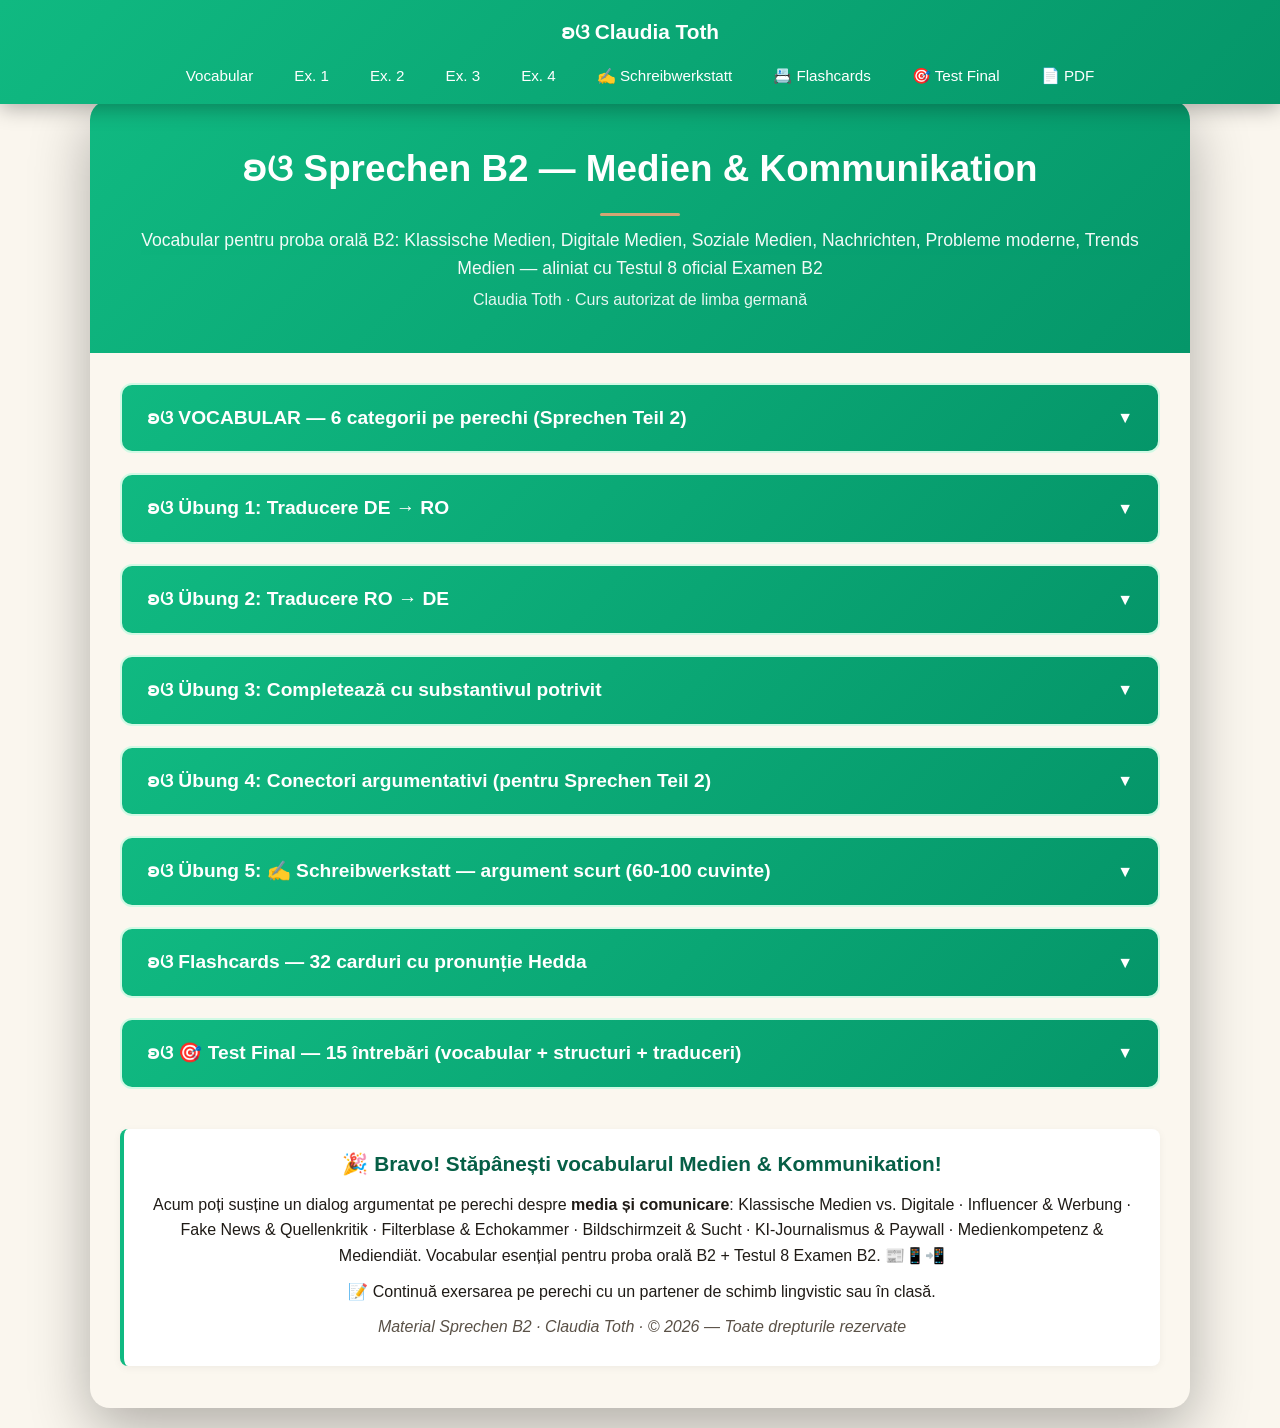
<file: index.html>
<!DOCTYPE html>
<html lang="ro">
<head>
    <meta charset="UTF-8">
    <meta name="robots" content="noindex, nofollow">
    <meta name="viewport" content="width=device-width, initial-scale=1.0">
    <title>Sprechen B2 — Medien & Kommunikation · Claudia Toth</title>
    <meta property="og:title" content="Sprechen B2 — Medien & Kommunikation · Vocabular pentru proba orală · Claudia Toth">
    <meta property="og:description" content="Vocabular B2 pentru Sprechen — sport, alimentație, prevenție, sănătate mentală. Aliniat cu Testul 8 oficial Examen B2 · Claudia Toth">
    <meta property="og:type" content="website">
    <meta property="og:locale" content="ro_RO">
    <meta name="description" content="Sprechen B2: Medien & Kommunikation — vocabular bilingv pe 6 categorii + 5 exerciții + 32 flashcards + test final · Claudia Toth">
    <link rel="stylesheet" href="styles.css">
</head>
<body>
    <nav class="navbar">
        <a href="#top" class="navbar-logo">ʚଓ Claudia Toth</a>
        <ul class="navbar-menu">
            <li><a href="#teorie" onclick="openSection(0)">Vocabular</a></li>
            <li><a href="#ex1" onclick="openSection(1)">Ex. 1</a></li>
            <li><a href="#ex2" onclick="openSection(2)">Ex. 2</a></li>
            <li><a href="#ex3" onclick="openSection(3)">Ex. 3</a></li>
            <li><a href="#ex4" onclick="openSection(4)">Ex. 4</a></li>
            <li><a href="#ex5" onclick="openSection(5)">✍️ Schreibwerkstatt</a></li>
            <li><a href="#flashcards" onclick="openSection(6)">📇 Flashcards</a></li>
            <li><a href="#final-test" onclick="openSection(7)">🎯 Test Final</a></li>
            <li><a href="medien-kommunikation.pdf" download>📄 PDF</a></li>
        </ul>
    </nav>

    <div class="container" id="top">
        <div class="header">
            <h1>ʚଓ Sprechen B2 — Medien & Kommunikation</h1>
            <p class="subtitle">Vocabular pentru proba orală B2: Klassische Medien, Digitale Medien, Soziale Medien, Nachrichten, Probleme moderne, Trends Medien — aliniat cu Testul 8 oficial Examen B2</p>
            <p>Claudia Toth · Curs autorizat de limba germană</p>
        </div>

        <div class="content">
            <div class="section" id="teorie">
                <div class="section-header" onclick="toggleMainSection(0)">
                    <h3>ʚଓ VOCABULAR — 6 categorii pe perechi (Sprechen Teil 2)</h3>
                    <span class="arrow">▼</span>
                </div>
                <div class="section-content" id="main-section-0">
                    <div id="theory-container"></div>
                </div>
            </div>

            <div class="section" id="ex1">
                <div class="section-header" onclick="toggleMainSection(1)">
                    <h3>ʚଓ Übung 1: Traducere DE → RO</h3>
                    <span class="arrow">▼</span>
                </div>
                <div class="section-content" id="main-section-1">
                    <div id="ex1-container"></div>
                    <div class="btn-container">
                        <button class="btn btn-check" onclick="checkExercise(1)">✓ Verifica</button>
                        <button class="btn btn-reset" onclick="resetExercise(1)">↻ Reseteaza</button>
                    </div>
                    <div class="score" id="score-1"></div>
                </div>
            </div>

            <div class="section" id="ex2">
                <div class="section-header" onclick="toggleMainSection(2)">
                    <h3>ʚଓ Übung 2: Traducere RO → DE</h3>
                    <span class="arrow">▼</span>
                </div>
                <div class="section-content" id="main-section-2">
                    <div id="ex2-container"></div>
                    <div class="btn-container">
                        <button class="btn btn-check" onclick="checkExercise(2)">✓ Verifica</button>
                        <button class="btn btn-reset" onclick="resetExercise(2)">↻ Reseteaza</button>
                    </div>
                    <div class="score" id="score-2"></div>
                </div>
            </div>

            <div class="section" id="ex3">
                <div class="section-header" onclick="toggleMainSection(3)">
                    <h3>ʚଓ Übung 3: Completează cu substantivul potrivit</h3>
                    <span class="arrow">▼</span>
                </div>
                <div class="section-content" id="main-section-3">
                    <div id="ex3-container"></div>
                    <div class="btn-container">
                        <button class="btn btn-check" onclick="checkExercise(3)">✓ Verifica</button>
                        <button class="btn btn-reset" onclick="resetExercise(3)">↻ Reseteaza</button>
                    </div>
                    <div class="score" id="score-3"></div>
                </div>
            </div>

            <div class="section" id="ex4">
                <div class="section-header" onclick="toggleMainSection(4)">
                    <h3>ʚଓ Übung 4: Conectori argumentativi (pentru Sprechen Teil 2)</h3>
                    <span class="arrow">▼</span>
                </div>
                <div class="section-content" id="main-section-4">
                    <div id="ex4-container"></div>
                    <div class="btn-container">
                        <button class="btn btn-check" onclick="checkExercise(4)">✓ Verifica</button>
                        <button class="btn btn-reset" onclick="resetExercise(4)">↻ Reseteaza</button>
                    </div>
                    <div class="score" id="score-4"></div>
                </div>
            </div>

            <div class="section" id="ex5">
                <div class="section-header" onclick="toggleMainSection(5)">
                    <h3>ʚଓ Übung 5: ✍️ Schreibwerkstatt — argument scurt (60-100 cuvinte)</h3>
                    <span class="arrow">▼</span>
                </div>
                <div class="section-content" id="main-section-5">
                    <div id="ex5-container"></div>
                    <div class="btn-container">
                        <button class="btn btn-check" onclick="checkExercise(5)">✓ Verifica numărul de cuvinte</button>
                        <button class="btn btn-reset" onclick="resetExercise(5)">↻ Reseteaza</button>
                    </div>
                    <div class="score" id="score-5"></div>
                </div>
            </div>

            <div class="section" id="flashcards">
                <div class="section-header" onclick="toggleMainSection(6)">
                    <h3>ʚଓ Flashcards — 32 carduri cu pronunție Hedda</h3>
                    <span class="arrow">▼</span>
                </div>
                <div class="section-content" id="main-section-6">
                    <div id="flashcards-container"></div>
                </div>
            </div>

            <div class="section" id="final-test">
                <div class="section-header" onclick="toggleMainSection(7)">
                    <h3>ʚଓ 🎯 Test Final — 15 întrebări (vocabular + structuri + traduceri)</h3>
                    <span class="arrow">▼</span>
                </div>
                <div class="section-content" id="main-section-7">
                    <div id="final-test-container"></div>
                </div>
            </div>

            <div class="theory-box" style="text-align: center; margin-top: 40px;">
                <p style="font-size: 1.3rem; font-weight: bold; color: #065f46;">🎉 Bravo! Stăpânești vocabularul Medien & Kommunikation!</p>
                <p style="margin-top: 12px;">Acum poți susține un dialog argumentat pe perechi despre <strong>media și comunicare</strong>: Klassische Medien vs. Digitale · Influencer & Werbung · Fake News & Quellenkritik · Filterblase & Echokammer · Bildschirmzeit & Sucht · KI-Journalismus & Paywall · Medienkompetenz & Mediendiät. Vocabular esențial pentru proba orală B2 + Testul 8 Examen B2. 📰📱📲</p>
                <p style="margin-top: 10px;">📝 Continuă exersarea pe perechi cu un partener de schimb lingvistic sau în clasă.</p>
                <p style="margin-top: 10px; font-style: italic; color: #5A5147;">Material Sprechen B2 · Claudia Toth · © 2026 — Toate drepturile rezervate</p>
            </div>
        </div>
    </div>

    <script src="theory.js"></script>
    <script src="exercises.js"></script>
    <script src="flashcards.js"></script>
    <script src="final-test.js"></script>
    <script src="main.js"></script>
</body>
</html>
</file>
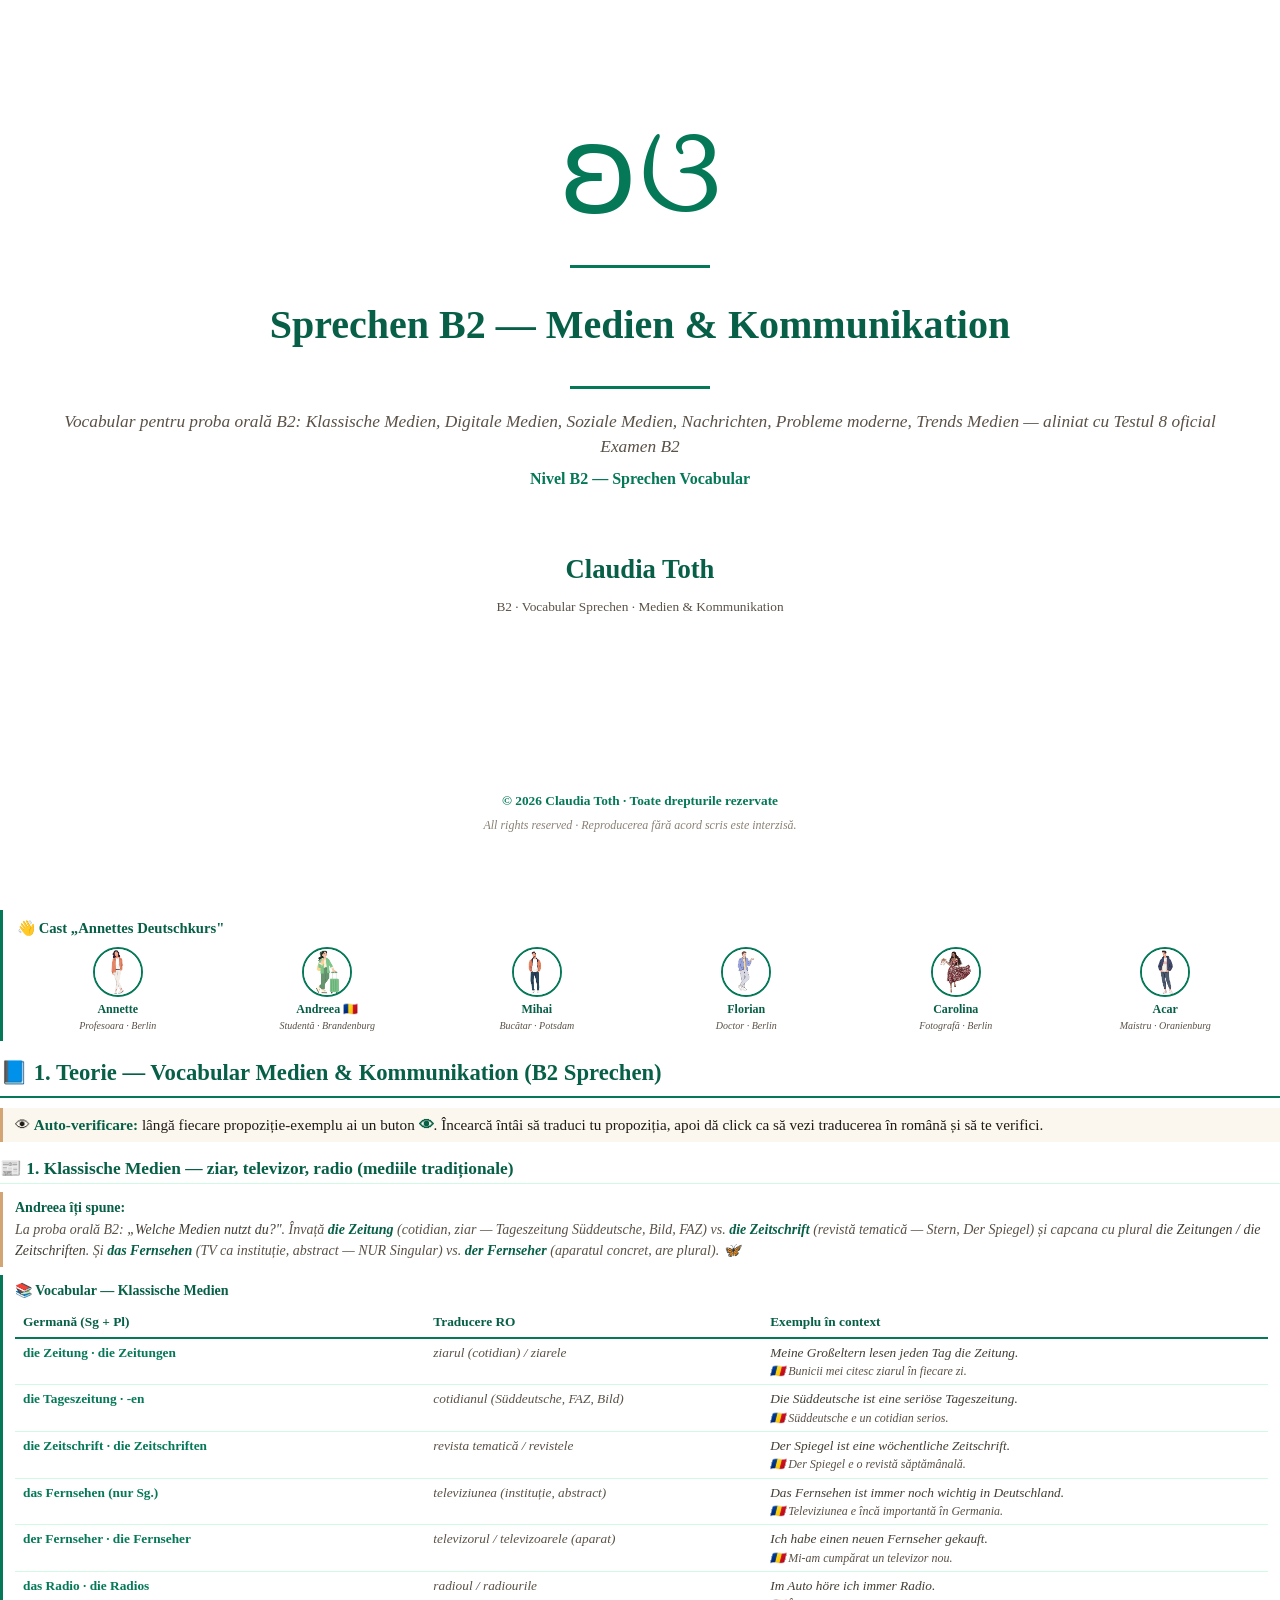
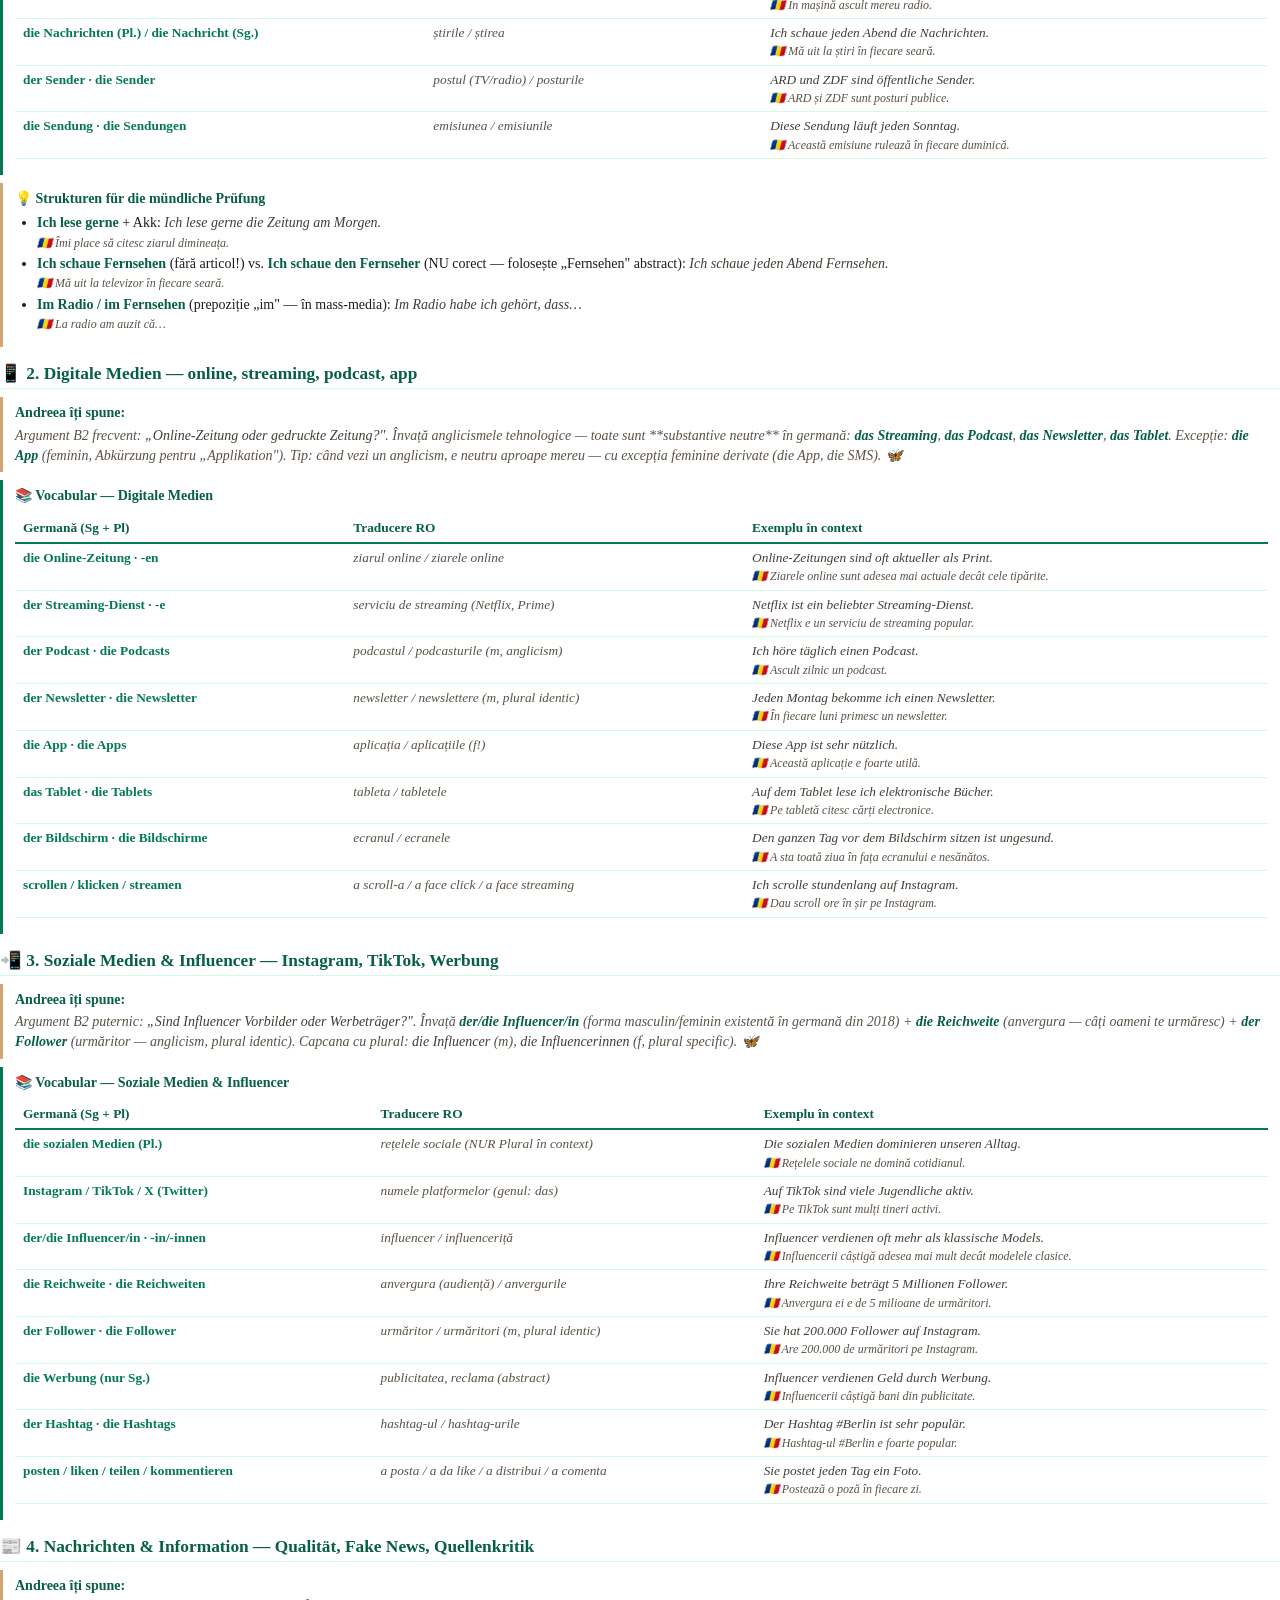
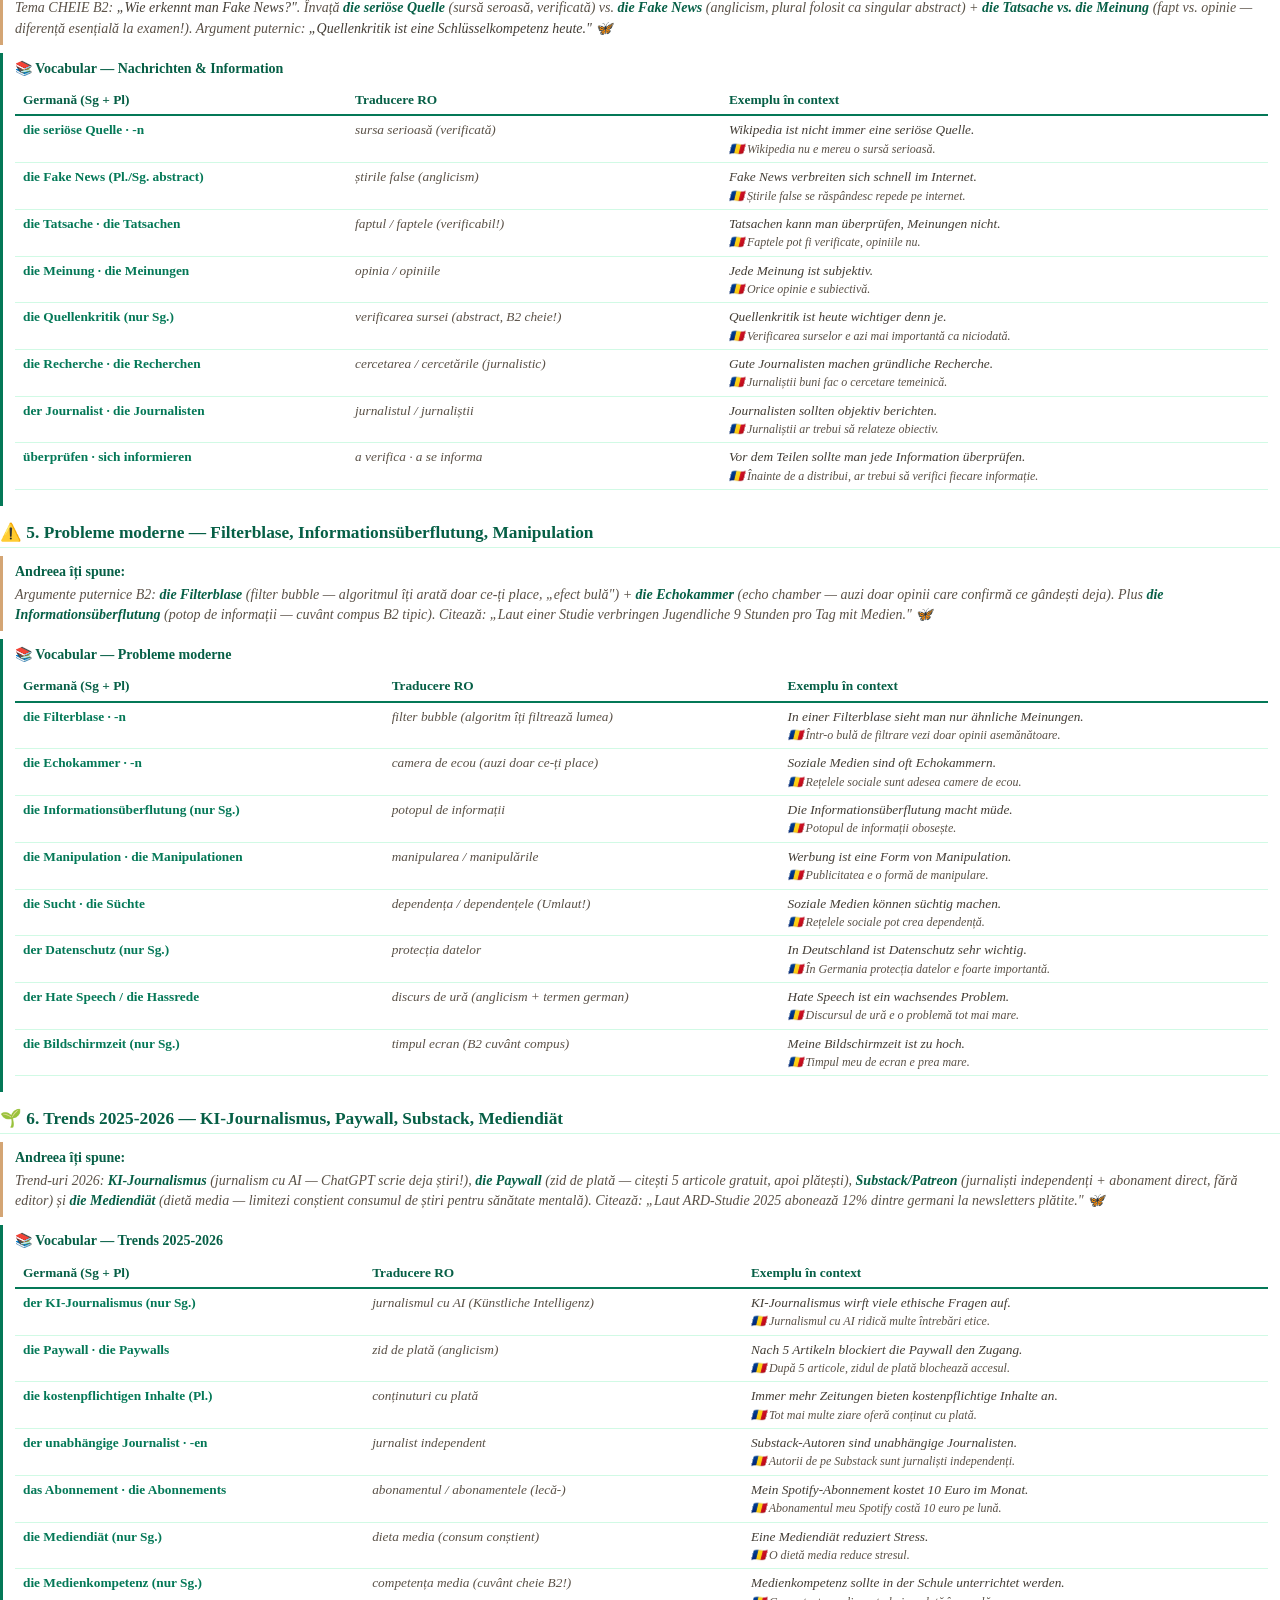
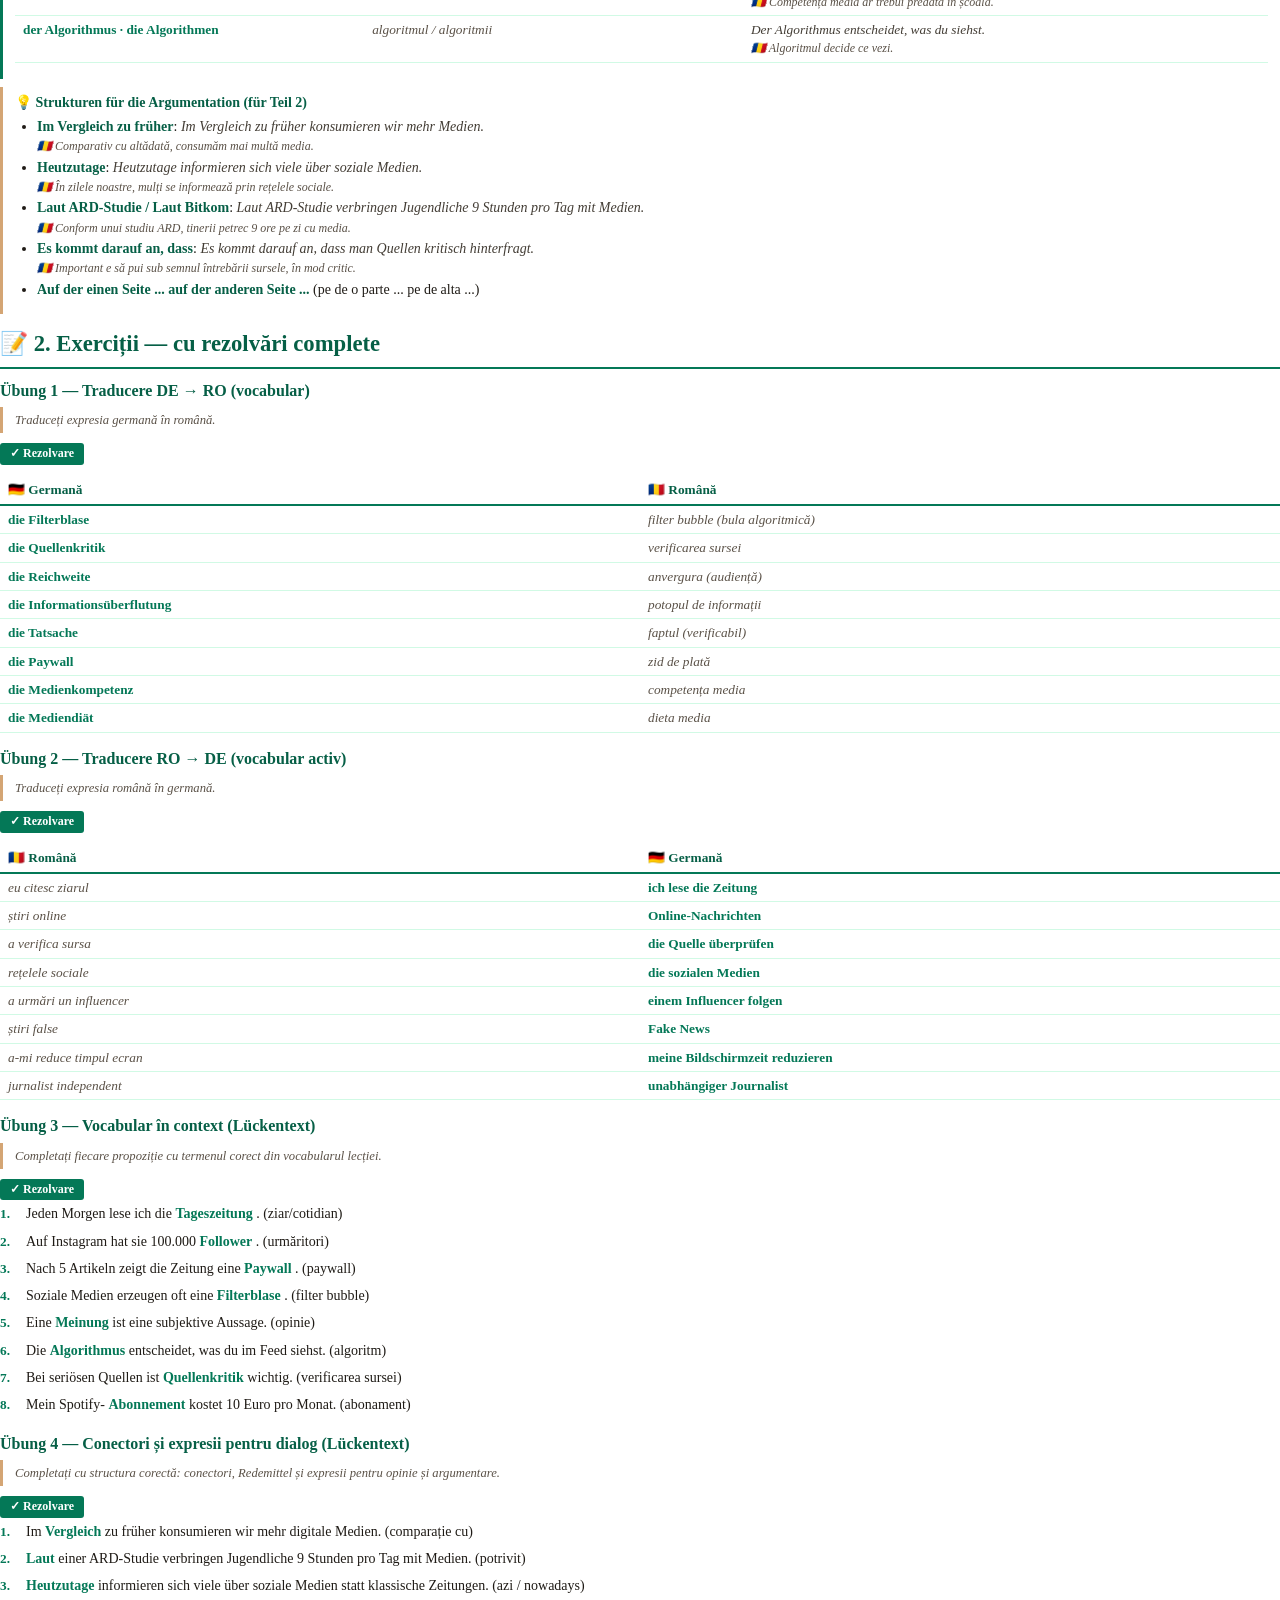
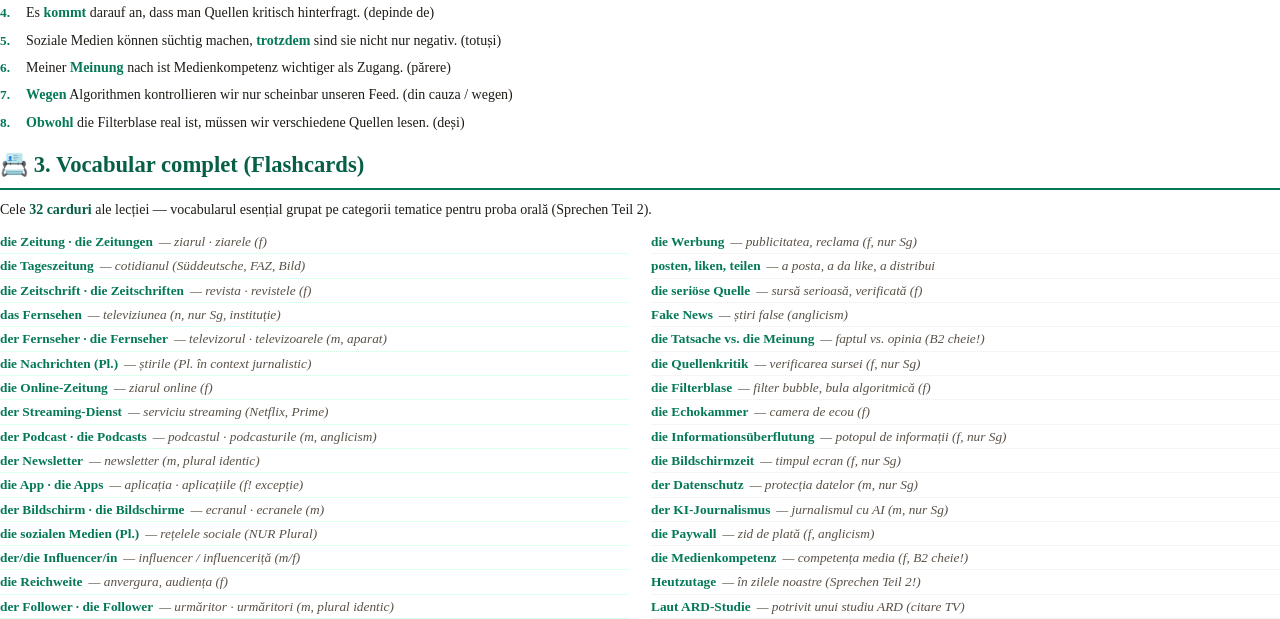
<file: pdf.html>
<!DOCTYPE html>
<html lang="ro">
<head>
    <meta charset="UTF-8">
    <meta name="robots" content="noindex, nofollow">
    <title>Sprechen B2 — Medien & Kommunikation · Claudia Toth</title>
    <style>
        @page { size: A4; margin: 22mm 18mm 22mm 18mm;
            @bottom-center { content: "ʚଓ Claudia Toth · Sprechen B2 — Medien & Kommunikation · Nivel B2 · © 2026 — Toate drepturile rezervate · pag. " counter(page) " / " counter(pages); font-size: 8.5pt; color: #047857; font-family: 'Georgia', 'Times New Roman', serif; }
        }
        @page :first { margin: 0; @bottom-center { content: ""; } }
        * { box-sizing: border-box; margin: 0; padding: 0; }
        body { font-family: 'Georgia', 'Times New Roman', serif; color: #1F1B16; line-height: 1.45; font-size: 10.5pt; -webkit-print-color-adjust: exact; print-color-adjust: exact; }
        .cover { width: 100%; min-height: 100vh; padding: 80px 60px 60px; text-align: center; display: flex; flex-direction: column; align-items: center; justify-content: flex-start; page-break-after: always; }
        .cover-symbol { font-size: 90pt; color: #047857; line-height: 1; margin: 30px 0 15px; font-family: 'Segoe UI Emoji', 'Segoe UI', sans-serif; }
        .cover-divider { width: 140px; height: 3px; background: #047857; margin: 20px 0; border: none; }
        .cover-title { font-size: 30pt; color: #065f46; font-weight: bold; margin: 14px 0 18px; font-family: 'Georgia', serif; line-height: 1.15; }
        .cover-subtitle { font-size: 13pt; color: #5A5147; font-style: italic; margin-bottom: 8px; }
        .cover-level { font-size: 12pt; color: #047857; font-weight: bold; margin-bottom: 60px; }
        .cover-author { font-size: 20pt; color: #065f46; font-weight: bold; margin-bottom: 8px; }
        .cover-series { font-size: 10pt; color: #5A5147; margin-bottom: 80px; }
        .cover-copyright { margin-top: auto; font-size: 10pt; color: #047857; font-weight: 600; }
        .cover-notice { font-size: 9pt; color: #8a8175; font-style: italic; margin-top: 6px; }
        .content { padding: 0; }
        h1.chapter { color: #065f46; padding: 0 0 6px 0; font-size: 17pt; margin: 14px 0 10px; border-bottom: 2px solid #047857; font-family: 'Georgia', serif; page-break-after: avoid; }
        h2.sub-chapter { color: #065f46; font-size: 13pt; margin: 14px 0 6px; padding-bottom: 2px; border-bottom: 1px solid #d1fae5; font-family: 'Georgia', serif; page-break-after: avoid; }
        p { margin-bottom: 6px; }
        strong { color: #065f46; }
        em { color: #433d35; font-style: italic; }
        ul, ol { margin: 4px 0 8px 22px; }
        li { margin-bottom: 2px; }
        .theory-box { background: transparent; border-left: 3px solid #047857; padding: 6px 12px; margin: 8px 0; page-break-inside: avoid; }
        .theory-box h4 { color: #065f46; font-size: 10.5pt; margin-bottom: 4px; }
        .info-box { border-left-color: #D4A574; }
        .warn-box { border-left-color: #D4A574; }
        .example-box { border-left: 2px dashed #047857; padding: 4px 12px; margin: 4px 0; page-break-inside: avoid; }
        .example-box .de { color: #065f46; font-weight: 600; }
        .example-box .ro { color: #5A5147; font-style: italic; font-size: 9.5pt; margin-top: 1px; }
        table { width: 100%; border-collapse: collapse; margin: 6px 0 10px; font-size: 10pt; page-break-inside: avoid; }
        table thead { background: transparent; }
        table th { padding: 5px 8px; text-align: left; font-weight: bold; color: #065f46; border-bottom: 2px solid #047857; }
        table td { padding: 4px 8px; border-bottom: 1px solid #d1fae5; vertical-align: top; }
        td.verb { color: #047857; font-weight: bold; }
        td.ro-text { color: #5A5147; font-style: italic; }
        .ro-translation { display: block; color: #5A5147; font-style: italic; font-size: 9pt; margin-top: 1px; }
        .cast-banner { border-left: 3px solid #047857; padding: 8px 14px; margin: 10px 0 16px; page-break-inside: avoid; }
        .cast-banner h4 { color: #065f46; font-size: 11pt; margin-bottom: 8px; }
        .cast-grid { display: grid; grid-template-columns: repeat(6, 1fr); gap: 8px; }
        .cast-card { text-align: center; font-size: 8.5pt; page-break-inside: avoid; }
        .cast-card img { width: 50px; height: 50px; border-radius: 50%; object-fit: cover; display: block; margin: 0 auto 4px; border: 2px solid #047857; }
        .cast-card .name { color: #065f46; font-weight: bold; font-size: 9pt; display: block; }
        .cast-card .detail { color: #5A5147; font-style: italic; font-size: 7.5pt; display: block; }
        .ex-block { margin-bottom: 14px; page-break-inside: avoid; }
        .ex-block h3 { color: #065f46; font-size: 12pt; margin-bottom: 5px; }
        .ex-block .instruction { border-left: 3px solid #D4A574; padding: 4px 12px; margin-bottom: 6px; font-size: 9.5pt; color: #5A5147; font-style: italic; }
        .rezolvare-banner { display: inline-block; background: #047857; color: white; padding: 2px 10px; border-radius: 3px; font-size: 9pt; font-weight: bold; margin: 4px 0; -webkit-print-color-adjust: exact; print-color-adjust: exact; }
        .ex-item { display: flex; gap: 8px; margin-bottom: 5px; align-items: flex-start; }
        .ex-num { color: #047857; font-weight: bold; font-size: 10pt; flex-shrink: 0; min-width: 18px; }
        .ex-num::after { content: "."; }
        .ex-body { flex: 1; }
        .ex-q { margin-bottom: 2px; }
        .ex-a { color: #047857; font-weight: bold; font-size: 10pt; margin-top: 2px; }
        .ex-a::before { content: "✓ Rezolvare: "; color: #065f46; }
        .ex-explanation { color: #5A5147; font-size: 9pt; font-style: italic; margin-top: 1px; }
        .options { margin-left: 14px; color: #433d35; font-size: 9.5pt; }
        .options .right { color: #047857; font-weight: bold; }
        .flashcards-grid { columns: 2; column-gap: 22px; margin-top: 8px; }
        .fc-row { break-inside: avoid; padding: 2px 0; border-bottom: 1px dotted #d1fae5; font-size: 10pt; }
        .fc-row .de { color: #047857; font-weight: bold; }
        .fc-row .ro { color: #5A5147; font-style: italic; margin-left: 6px; }
        .new-section { page-break-before: always; }
    
        /* ===== FIX imagini in PDF (avatare decorative ascunse la print) — regula 15 ===== */
        .andreea-note { border-left: 3px solid #D4A574; padding: 6px 12px; margin: 8px 0; page-break-inside: avoid; font-style: italic; color: #5A5147; background: transparent; }
        .andreea-note .speaker { font-weight: bold; font-style: normal; color: #065f46; margin-bottom: 2px; display: block; }
        .andreea-note .text { display: block; }
        .andreea-note-content { flex: 1; }
        .andreea-note-avatar { display: none; }
        .dialog-avatar { display: none; }
        .persona-mini img { width: 40px; height: 50px; object-fit: cover; }
    
        .ro-reveal { display: block; color: #5A5147; font-style: italic; font-size: 9pt; margin-top: 1px; }
        .ro-reveal::before { content: "\01F1F7\01F1F4\00A0"; }
        .ro-toggle { display: none; }
    </style>
</head>
<body>

<div class="cover">
    <div class="cover-symbol">ʚଓ</div>
    <hr class="cover-divider">
    <h1 class="cover-title">Sprechen B2 — Medien & Kommunikation</h1>
    <hr class="cover-divider">
    <p class="cover-subtitle">Vocabular pentru proba orală B2: Klassische Medien, Digitale Medien, Soziale Medien, Nachrichten, Probleme moderne, Trends Medien — aliniat cu Testul 8 oficial Examen B2</p>
    <p class="cover-level">Nivel B2 — Sprechen Vocabular</p>
    <p class="cover-author">Claudia Toth</p>
    <p class="cover-series">B2 · Vocabular Sprechen · Medien & Kommunikation</p>
    <div class="cover-copyright">© 2026 Claudia Toth · Toate drepturile rezervate</div>
    <p class="cover-notice">All rights reserved · Reproducerea fără acord scris este interzisă.</p>
</div>

<div id="pdf-content"></div>

<script src="theory.js"></script>
<script src="exercises.js"></script>
<script src="flashcards.js"></script>
<script src="pdf-builder.js"></script>

</body>
</html>
</file>
<file: styles.css>
/* ============================================
   CLAUDIA TOTH - NOMEN-VERB-VERBINDUNGEN
   Design verde profesional · Mobile responsive
   ============================================ */

* {
    margin: 0;
    padding: 0;
    box-sizing: border-box;
}

body {
    font-family: 'Segoe UI', Tahoma, Geneva, Verdana, sans-serif;
    background: #FAF6EE;
    line-height: 1.6;
    padding: 0;
    padding-top: 80px;
    min-height: 100vh;
    color: #1F1B16;
}

/* ============================================
   NAVIGATION BAR
   ============================================ */
.navbar {
    position: fixed;
    top: 0;
    left: 0;
    right: 0;
    background: linear-gradient(135deg, #10b981 0%, #059669 100%);
    padding: 15px 30px;
    box-shadow: 0 4px 20px rgba(0,0,0,0.3);
    z-index: 1000;
    display: flex;
    flex-direction: column;
    gap: 15px;
    align-items: center;
    justify-content: center;
}

.navbar-logo {
    color: white;
    font-size: 1.3rem;
    font-weight: bold;
    text-decoration: none;
}

.navbar-menu {
    display: flex;
    gap: 5px;
    list-style: none;
    align-items: center;
    flex-wrap: wrap;
    justify-content: center;
}

.navbar-menu a {
    color: white;
    text-decoration: none;
    padding: 10px 18px;
    border-radius: 8px;
    transition: all 0.3s;
    font-size: 0.95rem;
    font-weight: 500;
}

.navbar-menu a:hover {
    background: rgba(255,255,255,0.2);
    transform: translateY(-2px);
}

/* ============================================
   CONTAINER PRINCIPAL
   ============================================ */
.container {
    max-width: 1100px;
    margin: 20px auto;
    background: #FBF7EF;
    border-radius: 20px;
    box-shadow: 0 20px 60px rgba(0,0,0,0.3);
    overflow: hidden;
}

.header {
    background: linear-gradient(135deg, #10b981 0%, #059669 100%);
    color: white;
    padding: 40px 30px;
    text-align: center;
}

.header h1 {
    font-size: 2.3rem;
    margin-bottom: 10px;
}

.header .subtitle {
    font-size: 1.1rem;
    opacity: 0.95;
    margin-bottom: 5px;
}

.header p {
    font-size: 1rem;
    opacity: 0.9;
}

.content {
    padding: 30px;
}

/* ============================================
   SECȚIUNI (Teorie + Exerciții)
   ============================================ */
.section {
    margin-bottom: 20px;
    scroll-margin-top: 100px;
    border-radius: 12px;
    overflow: hidden;
    border: 2px solid #d1fae5;
}

.section-header {
    background: linear-gradient(135deg, #10b981 0%, #059669 100%);
    color: white;
    padding: 18px 25px;
    cursor: pointer;
    display: flex;
    justify-content: space-between;
    align-items: center;
    transition: all 0.3s;
}

.section-header:hover {
    background: linear-gradient(135deg, #059669 0%, #047857 100%);
}

.section-header h3 {
    font-size: 1.2rem;
}

.arrow {
    transition: transform 0.3s;
    font-size: 1rem;
}

.arrow.rotated {
    transform: rotate(180deg);
}

.section-content {
    display: none;
    padding: 25px;
    background: #FBF7EF;
}

.section-content.active {
    display: block;
    animation: fadeIn 0.4s ease-in-out;
}

@keyframes fadeIn {
    from { opacity: 0; transform: translateY(-5px); }
    to { opacity: 1; transform: translateY(0); }
}

/* ============================================
   SUB-SECȚIUNI (în Teorie)
   ============================================ */
.sub-section {
    margin-bottom: 12px;
    border-radius: 10px;
    overflow: hidden;
    border: 1px solid #a7f3d0;
    background: white;
}

.sub-section-header {
    background: #d1fae5;
    color: #065f46;
    padding: 12px 18px;
    cursor: pointer;
    display: flex;
    justify-content: space-between;
    align-items: center;
    font-weight: 600;
    transition: background 0.3s;
    gap: 10px;
}

.sub-section-header > span:first-child {
    flex: 1;
}

.sub-section-header:hover {
    background: #a7f3d0;
}

/* ============================================
   AUDIO PLAYER (Play / Stop la fiecare subtitlu)
   ============================================ */
.audio-player {
    display: flex;
    align-items: center;
}

.audio-btn {
    background: #10b981;
    color: white;
    border: none;
    width: 36px;
    height: 36px;
    border-radius: 50%;
    cursor: pointer;
    font-size: 0.9rem;
    transition: all 0.3s;
    display: flex;
    align-items: center;
    justify-content: center;
    padding: 0;
    box-shadow: 0 2px 6px rgba(16, 185, 129, 0.3);
}

.audio-btn:hover {
    background: #059669;
    transform: scale(1.1);
    box-shadow: 0 4px 10px rgba(16, 185, 129, 0.5);
}

.audio-btn:active {
    transform: scale(0.95);
}

.lesson-audio {
    display: flex;
    align-items: center;
    gap: 12px;
    margin-bottom: 18px;
    padding: 10px 14px;
    background: #FBF7EF;
    border-left: 4px solid #10b981;
    border-radius: 6px;
}

.lesson-audio-label {
    color: #065f46;
    font-weight: 600;
    font-size: 0.95rem;
}

.sub-arrow {
    transition: transform 0.3s;
}

.sub-arrow.rotated {
    transform: rotate(180deg);
}

.sub-section-content {
    display: none;
    padding: 18px;
    background: white;
}

.sub-section-content.active {
    display: block;
}

/* ============================================
   THEORY BOX
   ============================================ */
.theory-box {
    background: white;
    border-left: 4px solid #10b981;
    padding: 18px 22px;
    margin: 12px 0;
    border-radius: 8px;
    box-shadow: 0 2px 8px rgba(0,0,0,0.05);
}

.theory-box h4 {
    color: #065f46;
    margin-bottom: 10px;
    font-size: 1.1rem;
}

.theory-box p {
    margin-bottom: 8px;
}

.theory-box ul {
    margin-left: 20px;
    margin-top: 8px;
}

.theory-box li {
    margin-bottom: 6px;
}

/* Exemple în context */
.example-box {
    background: #ecfdf5;
    border: 1px dashed #10b981;
    padding: 12px 16px;
    border-radius: 8px;
    margin: 10px 0;
    font-style: italic;
}

.example-box .de {
    color: #065f46;
    font-weight: 600;
    font-style: normal;
}

.example-box .ro {
    color: #5A5147;
    font-size: 0.95rem;
    margin-top: 4px;
}

/* Tabele teorie */
.theory-table {
    width: 100%;
    border-collapse: collapse;
    margin: 12px 0;
    background: white;
    border-radius: 8px;
    overflow: hidden;
    box-shadow: 0 2px 6px rgba(0,0,0,0.05);
}

.theory-table th {
    background: #10b981;
    color: white;
    padding: 12px;
    text-align: left;
    font-weight: 600;
}

.theory-table td {
    padding: 10px 12px;
    border-bottom: 1px solid #d1fae5;
}

.theory-table tr:last-child td {
    border-bottom: none;
}

.theory-table tr:nth-child(even) {
    background: #FBF7EF;
}

.theory-table .verb {
    color: #059669;
    font-weight: bold;
}

.theory-table .nomen {
    color: #065f46;
    font-weight: 600;
}

.theory-table .ro-text {
    color: #5A5147;
    font-style: italic;
    font-size: 0.95rem;
}

/* ============================================
   GRAMMAR TABLE — pentru tabele conjugare/expresii cu spațiu generos
   ============================================ */
.grammar-table {
    width: 100%;
    border-collapse: separate;
    border-spacing: 0;
    margin: 14px 0;
    background: white;
    border-radius: 8px;
    overflow: hidden;
    box-shadow: 0 1px 3px rgba(16, 185, 129, 0.1);
    table-layout: auto;
}

.grammar-table th {
    background: #10b981;
    color: white;
    padding: 12px 16px;
    text-align: left;
    font-weight: 600;
    white-space: nowrap;
    vertical-align: top;
}

.grammar-table td {
    padding: 12px 16px;
    border-bottom: 1px solid #d1fae5;
    vertical-align: top;
    line-height: 1.5;
}

.grammar-table tr:last-child td {
    border-bottom: none;
}

.grammar-table tr:nth-child(even) {
    background: #FBF7EF;
}

/* Prima coloană (Pronume / Expresie) — nu se rupe pe 2 rânduri */
.grammar-table td:first-child {
    white-space: nowrap;
    padding-right: 22px;
}

/* Pe mobil — păstrăm padding generos */
@media (max-width: 600px) {
    .grammar-table {
        font-size: 0.9rem;
    }
    .grammar-table th,
    .grammar-table td {
        padding: 10px 12px;
    }
    .grammar-table td:first-child {
        padding-right: 14px;
    }
}

/* ============================================
   EXERCIȚII
   ============================================ */
.exercise-instruction {
    background: #F5F0E8;
    border-left: 4px solid #D4A574;
    padding: 12px 18px;
    margin-bottom: 18px;
    border-radius: 8px;
    color: #5A5147;
}

.exercise-item {
    background: white;
    padding: 15px 18px;
    margin-bottom: 12px;
    border-radius: 10px;
    display: flex;
    align-items: flex-start;
    gap: 12px;
    flex-wrap: wrap;
    box-shadow: 0 2px 6px rgba(0,0,0,0.05);
}

.exercise-number {
    background: #10b981;
    color: white;
    width: 30px;
    height: 30px;
    border-radius: 50%;
    display: flex;
    align-items: center;
    justify-content: center;
    font-weight: bold;
    flex-shrink: 0;
    font-size: 0.9rem;
}

.input-group {
    flex: 1;
    min-width: 200px;
    display: flex;
    flex-direction: column;
    gap: 6px;
}

.input-group label {
    color: #1F1B16;
    font-size: 1rem;
    line-height: 1.5;
}

.input-group .nomen-highlight {
    color: #065f46;
    font-weight: bold;
    background: #d1fae5;
    padding: 2px 8px;
    border-radius: 5px;
}

.input-group input[type="text"],
.input-group select {
    padding: 10px 14px;
    border: 2px solid #d1fae5;
    border-radius: 8px;
    font-size: 1rem;
    font-family: inherit;
    transition: all 0.3s;
    background: white;
}

.input-group input[type="text"]:focus,
.input-group select:focus {
    outline: none;
    border-color: #10b981;
    box-shadow: 0 0 0 3px rgba(16, 185, 129, 0.15);
}

/* Multiple choice */
.mc-options {
    display: flex;
    flex-direction: column;
    gap: 8px;
    margin-top: 8px;
}

.mc-option {
    display: flex;
    align-items: center;
    gap: 10px;
    padding: 8px 12px;
    border-radius: 8px;
    transition: background 0.2s;
    cursor: pointer;
}

.mc-option:hover {
    background: #FBF7EF;
}

.mc-option input[type="radio"] {
    cursor: pointer;
    width: 18px;
    height: 18px;
    accent-color: #10b981;
}

.mc-option label {
    cursor: pointer;
    flex: 1;
}

/* Feedback */
.feedback {
    width: 100%;
    margin-top: 8px;
    padding: 0;
    font-size: 0.95rem;
    border-radius: 6px;
    transition: all 0.3s;
}

.feedback.correct {
    background: #d1fae5;
    color: #065f46;
    padding: 10px 14px;
    border-left: 3px solid #10b981;
}

.feedback.incorrect {
    background: #fee2e2;
    color: #991b1b;
    padding: 10px 14px;
    border-left: 3px solid #ef4444;
}

.feedback.correct::before {
    content: "✓ Richtig! ";
    font-weight: bold;
}

.feedback.incorrect::before {
    content: "✗ Falsch. ";
    font-weight: bold;
}

/* ============================================
   BUTOANE
   ============================================ */
.btn-container {
    display: flex;
    gap: 15px;
    justify-content: center;
    margin: 30px 0;
    flex-wrap: wrap;
}

.btn {
    padding: 14px 32px;
    border: none;
    border-radius: 10px;
    font-size: 1rem;
    font-weight: 600;
    cursor: pointer;
    transition: all 0.3s;
    font-family: inherit;
}

.btn-check {
    background: linear-gradient(135deg, #10b981 0%, #059669 100%);
    color: white;
}

.btn-check:hover {
    transform: translateY(-2px);
    box-shadow: 0 8px 20px rgba(16, 185, 129, 0.4);
}

.btn-reset {
    background: #5A5147;
    color: white;
}

.btn-reset:hover {
    background: #433d35;
    transform: translateY(-2px);
    box-shadow: 0 8px 20px rgba(107, 114, 128, 0.4);
}

/* ============================================
   SCOR
   ============================================ */
.score {
    display: none;
    background: linear-gradient(135deg, #10b981 0%, #059669 100%);
    color: white;
    padding: 25px;
    border-radius: 12px;
    text-align: center;
    margin: 20px 0;
    scroll-margin-top: 100px;
}

.score.show {
    display: block;
    animation: fadeIn 0.5s;
}

.score-value {
    font-size: 2rem;
    font-weight: bold;
    margin-bottom: 10px;
}

.score-message {
    font-size: 1.1rem;
}

/* ============================================
   FLASHCARDS
   ============================================ */
.flashcard-counter {
    text-align: center;
    margin-bottom: 15px;
    color: #065f46;
    font-weight: 600;
}

.flashcard {
    background: white;
    border-radius: 16px;
    padding: 50px 30px;
    min-height: 220px;
    display: flex;
    align-items: center;
    justify-content: center;
    text-align: center;
    cursor: pointer;
    box-shadow: 0 4px 15px rgba(0,0,0,0.1);
    transition: transform 0.3s;
    position: relative;
    border: 3px solid #10b981;
}

.flashcard:hover {
    transform: scale(1.02);
}

.flashcard-content {
    width: 100%;
}

.flashcard .de {
    font-size: 1.8rem;
    color: #065f46;
    font-weight: bold;
    margin-bottom: 10px;
}

.flashcard .ro {
    font-size: 1.2rem;
    color: #5A5147;
    font-style: italic;
    display: none;
}

.flashcard.flipped .ro {
    display: block;
    animation: fadeIn 0.3s;
}

.flashcard-hint {
    position: absolute;
    bottom: 12px;
    left: 0;
    right: 0;
    color: #8a8175;
    font-size: 0.85rem;
}

.flashcard-audio-btn {
    position: absolute;
    top: 15px;
    right: 15px;
    background: #10b981;
    color: white;
    border: none;
    width: 40px;
    height: 40px;
    border-radius: 50%;
    font-size: 1.2rem;
    cursor: pointer;
    transition: all 0.3s;
    display: flex;
    align-items: center;
    justify-content: center;
}

.flashcard-audio-btn:hover {
    background: #059669;
    transform: scale(1.1);
}

.flashcard-controls {
    display: flex;
    justify-content: space-between;
    gap: 15px;
    margin-top: 20px;
}

.flashcard-btn {
    flex: 1;
    background: linear-gradient(135deg, #10b981 0%, #059669 100%);
    color: white;
    padding: 12px;
    border: none;
    border-radius: 8px;
    cursor: pointer;
    font-size: 1rem;
    font-weight: 600;
    transition: all 0.3s;
    font-family: inherit;
}

.flashcard-btn:hover {
    transform: translateY(-2px);
    box-shadow: 0 4px 12px rgba(16, 185, 129, 0.4);
}

.flashcard-btn:disabled {
    background: #d1d5db;
    cursor: not-allowed;
    transform: none;
    box-shadow: none;
}

/* ============================================
   MOBILE RESPONSIVE
   ============================================ */
@media (max-width: 768px) {
    body {
        padding: 0;
        padding-top: 140px;
    }

    .navbar {
        padding: 15px;
    }

    .navbar-menu a {
        padding: 8px 12px;
        font-size: 0.85rem;
    }

    .container {
        margin: 10px;
        border-radius: 12px;
    }

    .header h1 {
        font-size: 1.6rem;
    }

    .header .subtitle {
        font-size: 0.95rem;
    }

    .content {
        padding: 15px;
    }

    .section-header h3 {
        font-size: 1rem;
    }

    .exercise-item {
        padding: 12px;
    }

    .input-group {
        min-width: 100%;
    }

    .btn {
        padding: 12px 24px;
        font-size: 0.95rem;
    }

    .flashcard {
        padding: 35px 20px;
        min-height: 180px;
    }

    .flashcard .de {
        font-size: 1.4rem;
    }

    .flashcard .ro {
        font-size: 1rem;
    }

    .theory-table,
    .grammar-table {
        font-size: 0.9rem;
        display: block;
        overflow-x: auto;
        white-space: nowrap;
        -webkit-overflow-scrolling: touch;
        max-width: 100%;
        scrollbar-width: thin;
        scrollbar-color: #D4A574 #F5F0E8;
        background-image: linear-gradient(to right, transparent calc(100% - 32px), rgba(212, 165, 116, 0.28) 100%);
        background-attachment: local;
        background-repeat: no-repeat;
    }

    .theory-table::-webkit-scrollbar,
    .grammar-table::-webkit-scrollbar {
        height: 6px;
    }
    .theory-table::-webkit-scrollbar-track,
    .grammar-table::-webkit-scrollbar-track {
        background: #F5F0E8;
        border-radius: 3px;
    }
    .theory-table::-webkit-scrollbar-thumb,
    .grammar-table::-webkit-scrollbar-thumb {
        background: #D4A574;
        border-radius: 3px;
    }

    .theory-table::before,
    .grammar-table::before {
        content: '👈 Glisează lateral pentru toate coloanele 👉';
        display: block;
        background: #F5F0E8;
        color: #5A5147;
        padding: 6px 10px;
        font-size: 0.72rem;
        text-align: center;
        font-style: italic;
        border-radius: 6px 6px 0 0;
        white-space: nowrap;
        border-bottom: 1px solid #D4A574;
        position: sticky;
        left: 0;
    }

    .theory-table th,
    .theory-table td,
    .grammar-table th,
    .grammar-table td {
        padding: 8px;
    }
}

/* ============================================
   TRADUCERI ROMÂNĂ sub fiecare propoziție germană
   Permanent vizibile sub tabelele de teorie
   ============================================ */
.ro-translation {
    display: inline-block;
    color: #5A5147;
    font-style: italic;
    font-size: 0.88rem;
    font-weight: normal;
    line-height: 1.4;
    margin-top: 4px;
    padding-left: 8px;
    border-left: 2px solid #D4A574;
}

/* ============================================
   TEST FINAL - Wizard Style
   ============================================ */

/* Intro section */
.test-intro {
    background: white;
    padding: 30px;
    border-radius: 12px;
    text-align: center;
    box-shadow: 0 2px 8px rgba(0,0,0,0.05);
}

.test-intro h3 {
    color: #065f46;
    font-size: 1.5rem;
    margin-bottom: 15px;
}

.test-intro p {
    color: #1F1B16;
    margin-bottom: 15px;
}

.test-info-list {
    list-style: none;
    padding: 0;
    margin: 20px auto;
    max-width: 500px;
    text-align: left;
}

.test-info-list li {
    padding: 8px 0;
    color: #1F1B16;
}

.btn-large {
    padding: 16px 40px !important;
    font-size: 1.1rem !important;
    margin-top: 15px;
}

/* Wizard - container principal */
.test-wizard {
    background: white;
    padding: 30px;
    border-radius: 12px;
    box-shadow: 0 2px 8px rgba(0,0,0,0.05);
}

/* Progress bar */
.test-progress {
    margin-bottom: 25px;
}

.test-progress-info {
    display: flex;
    justify-content: space-between;
    margin-bottom: 10px;
    font-weight: 600;
    color: #065f46;
    flex-wrap: wrap;
    gap: 10px;
}

.test-progress-bar {
    height: 12px;
    background: #d1fae5;
    border-radius: 6px;
    overflow: hidden;
}

.test-progress-fill {
    height: 100%;
    background: linear-gradient(90deg, #10b981 0%, #059669 100%);
    transition: width 0.4s ease;
    border-radius: 6px;
    box-shadow: 0 0 8px rgba(16, 185, 129, 0.4);
}

/* Întrebarea curentă */
.test-question {
    background: #FBF7EF;
    padding: 25px;
    border-radius: 10px;
    margin-bottom: 20px;
    border: 2px solid #d1fae5;
}

.test-question-label {
    color: #065f46;
    font-weight: 600;
    font-size: 1.05rem;
    margin-bottom: 15px;
}

.test-question-content {
    font-size: 1.15rem;
    color: #1F1B16;
    line-height: 1.8;
    margin-bottom: 12px;
}

.test-blank {
    background: #F5F0E8;
    padding: 4px 16px;
    border-radius: 6px;
    border: 2px dashed #D4A574;
    color: #5A5147;
    font-weight: bold;
    margin-right: 8px;
}

.test-translation {
    display: block;
    color: #5A5147;
    font-style: italic;
    margin: 10px 0;
    font-size: 0.95rem;
}

.test-ro-text {
    background: #F5F0E8;
    padding: 15px;
    border-radius: 8px;
    border-left: 4px solid #D4A574;
    color: #5A5147;
    font-weight: 500;
}

.test-input {
    width: 100%;
    padding: 12px 16px;
    border: 2px solid #d1fae5;
    border-radius: 8px;
    font-size: 1.05rem;
    font-family: inherit;
    transition: all 0.3s;
    background: white;
    margin-top: 10px;
}

.test-input:focus {
    outline: none;
    border-color: #10b981;
    box-shadow: 0 0 0 3px rgba(16, 185, 129, 0.15);
}

.test-mc {
    margin-top: 15px;
}

.test-mc .mc-option {
    background: white;
    padding: 12px 16px;
    border-radius: 8px;
    margin-bottom: 8px;
    border: 2px solid #d1fae5;
    transition: all 0.2s;
}

.test-mc .mc-option:hover {
    border-color: #10b981;
    background: #FBF7EF;
}

/* Controale wizard */
.test-controls {
    display: flex;
    gap: 12px;
    justify-content: space-between;
    margin-top: 25px;
    flex-wrap: wrap;
}

.btn-secondary {
    background: #5A5147;
    color: white;
}

.btn-secondary:hover {
    background: #433d35;
    transform: translateY(-2px);
    box-shadow: 0 4px 12px rgba(107, 114, 128, 0.4);
}

.btn:disabled {
    opacity: 0.5;
    cursor: not-allowed;
    transform: none !important;
    box-shadow: none !important;
}

/* Buton ÎNAPOI LA TEORIE */
.btn-back {
    background: linear-gradient(135deg, #5A5147 0%, #433d35 100%);
    color: white;
}

.btn-back:hover {
    transform: translateY(-2px);
    box-shadow: 0 8px 20px rgba(90, 81, 71, 0.4);
}

.test-back-top {
    margin-bottom: 20px;
}

/* REZULTATE */
.test-results {
    background: white;
    padding: 30px;
    border-radius: 12px;
    box-shadow: 0 2px 8px rgba(0,0,0,0.05);
}

.test-result-card {
    text-align: center;
    padding: 30px;
    border-radius: 16px;
    margin-bottom: 25px;
}

.test-result-card.passed {
    background: linear-gradient(135deg, #10b981 0%, #059669 100%);
    color: white;
}

.test-result-card.failed {
    background: linear-gradient(135deg, #ef4444 0%, #dc2626 100%);
    color: white;
}

.test-result-emoji {
    font-size: 4rem;
    margin-bottom: 10px;
}

.test-result-badge {
    font-size: 1.3rem;
    font-weight: bold;
    letter-spacing: 2px;
    margin-bottom: 15px;
    opacity: 0.95;
}

.test-result-score {
    font-size: 3rem;
    font-weight: bold;
    margin-bottom: 5px;
}

.test-result-percentage {
    font-size: 2.5rem;
    font-weight: bold;
    margin-bottom: 20px;
    opacity: 0.9;
}

.test-result-message {
    font-size: 1rem;
    line-height: 1.6;
    max-width: 550px;
    margin: 0 auto;
    padding: 0 15px;
}

.pass-mark, .fail-mark {
    margin-top: 20px;
    padding: 12px;
    background: rgba(255,255,255,0.2);
    border-radius: 8px;
    font-weight: 600;
    font-size: 0.95rem;
}

/* Stats categorii */
.test-stats {
    background: #FBF7EF;
    padding: 20px;
    border-radius: 10px;
    margin-bottom: 20px;
    border-left: 4px solid #10b981;
}

.test-stats h4 {
    color: #065f46;
    margin-bottom: 12px;
}

.test-stats ul {
    list-style: none;
    padding: 0;
}

.test-stats li {
    padding: 8px 0;
    border-bottom: 1px solid #d1fae5;
    color: #1F1B16;
}

.test-stats li:last-child {
    border-bottom: none;
}

/* Greșeli */
.test-mistakes {
    background: #fef2f2;
    padding: 20px;
    border-radius: 10px;
    margin-bottom: 20px;
    border-left: 4px solid #ef4444;
}

.test-mistakes h4 {
    color: #991b1b;
    margin-bottom: 15px;
}

.mistake-item {
    background: white;
    padding: 12px 15px;
    border-radius: 8px;
    margin-bottom: 10px;
    line-height: 1.6;
}

/* Acțiuni finale */
.test-final-actions {
    display: flex;
    gap: 15px;
    justify-content: center;
    flex-wrap: wrap;
    margin-top: 25px;
}

/* Mobile responsive pentru test */
@media (max-width: 768px) {
    .test-intro,
    .test-wizard,
    .test-results {
        padding: 20px 15px;
    }
    
    .test-question {
        padding: 18px 15px;
    }
    
    .test-question-content {
        font-size: 1rem;
    }
    
    .test-result-emoji {
        font-size: 3rem;
    }
    
    .test-result-score {
        font-size: 2.2rem;
    }
    
    .test-result-percentage {
        font-size: 1.8rem;
    }
    
    .test-controls {
        flex-direction: column;
    }
    
    .test-controls .btn {
        width: 100%;
    }
}

/* ============================================
   A1.1 — Stiluri pentru personaje și dialoguri
   ============================================ */

/* Cast banner (toate 6 personajele la început de lecție) */
.cast-banner {
    background: linear-gradient(135deg, #ecfdf5 0%, #d1fae5 100%);
    border: 2px solid #10B981;
    border-radius: 12px;
    padding: 16px;
    margin: 20px 0;
    text-align: center;
}
.cast-banner h4 {
    color: #065f46;
    margin: 0 0 12px;
    font-size: 1.1rem;
}
.cast-grid {
    display: grid;
    grid-template-columns: repeat(6, 1fr);
    gap: 8px;
    max-width: 720px;
    margin: 0 auto;
}
.cast-card {
    background: #fff;
    border-radius: 8px;
    padding: 8px 4px;
    text-align: center;
    box-shadow: 0 1px 3px rgba(0,0,0,0.06);
}
.cast-card img {
    width: 60px;
    height: 80px;
    object-fit: contain;
    display: block;
    margin: 0 auto 4px;
}
.cast-card .name {
    font-size: 0.7rem;
    font-weight: 700;
    color: #065f46;
    line-height: 1.2;
}
.cast-card .detail {
    font-size: 0.65rem;
    color: #5A5147;
    line-height: 1.2;
    margin-top: 2px;
}

/* Dialog box (mini-conversații Annette + Andreea) */
.dialog-box {
    background: #fff;
    border: 2px solid #10B981;
    border-radius: 12px;
    padding: 16px 18px;
    margin: 14px 0;
    box-shadow: 0 2px 6px rgba(16,185,129,0.08);
}
.dialog-line {
    display: flex;
    gap: 12px;
    margin: 10px 0;
    align-items: flex-start;
}
.dialog-avatar {
    flex-shrink: 0;
    width: 50px;
    height: 65px;
    object-fit: contain;
}
.dialog-bubble {
    flex: 1;
    background: #ecfdf5;
    border-radius: 12px;
    padding: 8px 14px;
    position: relative;
}
.dialog-bubble.right {
    background: #d1fae5;
}
.dialog-speaker {
    font-weight: 700;
    color: #065f46;
    font-size: 0.85rem;
    margin-bottom: 2px;
}
.dialog-text {
    font-size: 0.95rem;
    color: #1F1B16;
    line-height: 1.5;
}
.dialog-text .translation {
    display: block;
    color: #5A5147;
    font-style: italic;
    font-size: 0.82rem;
    margin-top: 3px;
}

/* Note from Andreea (co-narator) */
.andreea-note {
    background: #F5F0E8;
    border-left: 4px solid #D4A574;
    border-radius: 0 8px 8px 0;
    padding: 12px 16px;
    margin: 14px 0;
    display: flex;
    gap: 12px;
    align-items: flex-start;
}
.andreea-note-avatar {
    width: 44px;
    height: 56px;
    object-fit: contain;
    flex-shrink: 0;
}
.andreea-note-content {
    flex: 1;
}
.andreea-note-content .speaker {
    font-weight: 700;
    color: #5A5147;
    font-size: 0.85rem;
    margin-bottom: 4px;
}
.andreea-note-content .speaker::before {
    content: "💚 ";
}
.andreea-note-content .text {
    color: #5A5147;
    font-size: 0.92rem;
    font-style: italic;
    line-height: 1.55;
}

/* Personaj-card mic în exerciții (Wer ist das?) */
.persona-mini {
    display: inline-flex;
    flex-direction: column;
    align-items: center;
    gap: 4px;
    padding: 6px 10px;
    background: #ecfdf5;
    border: 1px solid #10B981;
    border-radius: 8px;
    cursor: pointer;
    transition: all 0.2s;
}
.persona-mini:hover {
    background: #d1fae5;
    transform: translateY(-2px);
}
.persona-mini img { width: 40px; height: 50px; object-fit: contain; }
.persona-mini .name { font-size: 0.75rem; font-weight: 700; color: #065f46; }

@media (max-width: 720px) {
    .cast-grid {
        grid-template-columns: repeat(3, 1fr);
    }
    .dialog-avatar { width: 40px; height: 52px; }
    .andreea-note-avatar { width: 36px; height: 46px; }
}

/* ===== REGULA 14 PATCH â€” touch scroll mobile (fix raportat 31 mai 2026) ===== */
@media (max-width: 768px) {
    .theory-table,
    .grammar-table {
        touch-action: pan-x !important;
        -webkit-overflow-scrolling: touch !important;
        overflow-x: auto !important;
    }
    /* Wrapper-ul (theory-box) nu trebuie sÄƒ blocheze scroll-ul */
    .theory-box {
        overflow: visible !important;
    }
    /* Verb cards la fel */
    .verb-card {
        overflow-x: auto !important;
        -webkit-overflow-scrolling: touch !important;
    }
}

/* ===== BRAND v2 — linie aurie 80x3px sub h1 (rebrand iunie 2026) ===== */
.header h1 { position: relative; }
.header h1::after {
    content: "";
    display: block;
    width: 80px;
    height: 3px;
    background: #D4A574;
    margin: 14px auto 0;
    border-radius: 2px;
}


/* ===== 👁 Traducere RO ascunsa (auto-verificare) - buton + reveal ===== */
.ro-toggle { display: inline-flex; align-items: center; justify-content: center; margin-left: 6px; padding: 0 6px; font-size: 0.9rem; line-height: 1.5; border: 1px solid #D4A574; background: #FBF7EF; color: #5A5147; border-radius: 6px; cursor: pointer; vertical-align: middle; transition: background 0.15s, color 0.15s; }
.ro-toggle:hover { background: #F5F0E8; }
.ro-toggle.active { background: #D4A574; color: #fff; border-color: #D4A574; }
.ro-reveal { display: none; margin-top: 5px; color: #047857; font-style: italic; font-size: 0.92rem; line-height: 1.4; }
.ro-reveal.show { display: block; }
.ro-reveal::before { content: "\01F1F7\01F1F4\00A0"; font-style: normal; }
</file>
